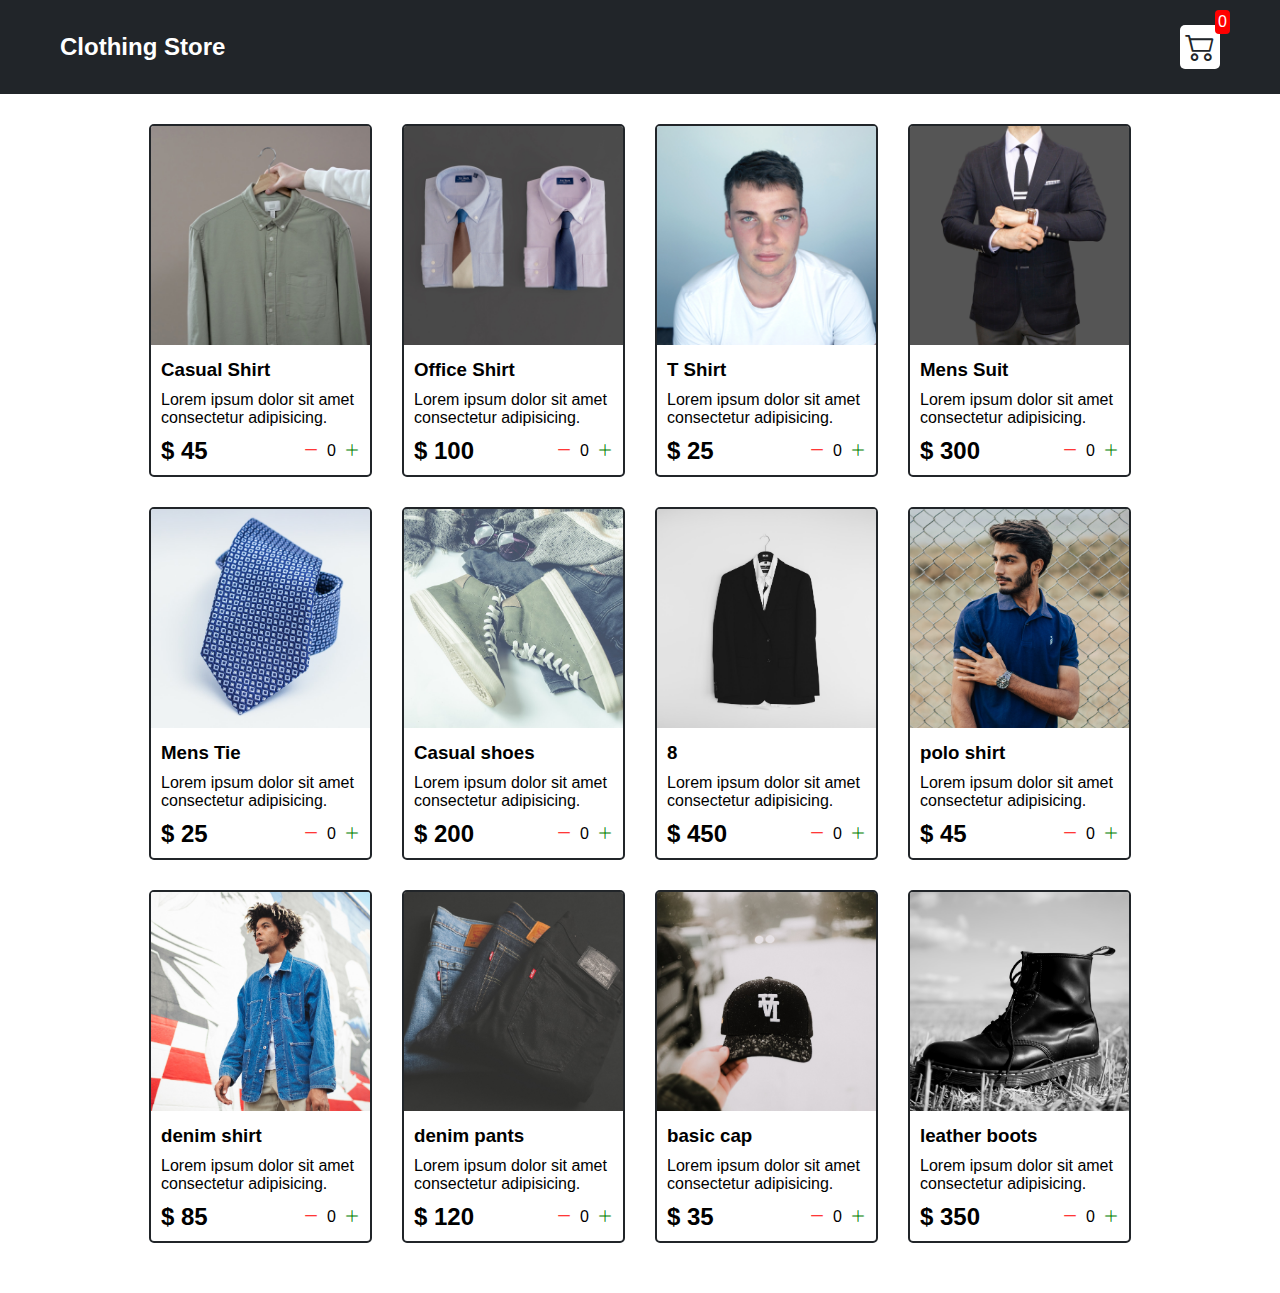
<file: index.html>
<!DOCTYPE html>
<html lang="en">
<head>
    <meta charset="UTF-8">
    <meta http-equiv="X-UA-Compatible" content="IE=edge">
    <meta name="viewport" content="width=device-width, initial-scale=1.0">
    <title>Clothing store</title>
    <link rel="stylesheet" href="./src//style.css">
    <link rel="stylesheet" href="https://cdn.jsdelivr.net/npm/bootstrap-icons@1.10.2/font/bootstrap-icons.css">
</head>
<body>

    <!-- navbar -->
    <div class="navbar">

        <a href="index.html"><h2>Clothing Store</h2></a>

        <a href="cart.html">
            <div class="cart">
                <i class="bi bi-cart2"></i>
                <div id="cartAmount" class="cartAmount">0</div>
            </div>
        </a>
        
    </div>

    <!-- shop -->
    <div class="shop" id="shop">
          
    </div>

</body>
<script src="src/data.js"></script>
<script src="./src/main.js"></script>
</html>
</file>
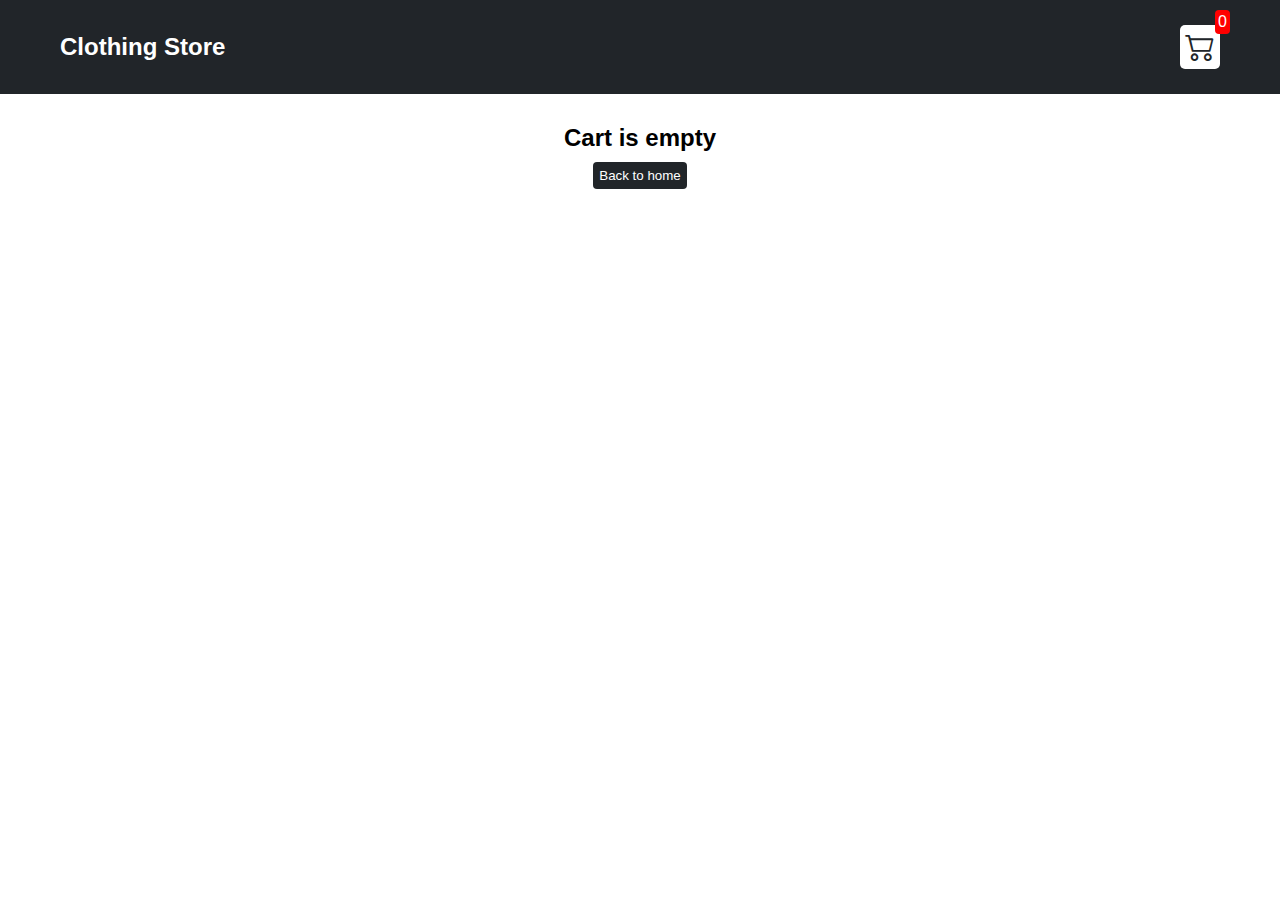
<file: cart.html>
<!DOCTYPE html>
<html lang="en">
<head>
    <meta charset="UTF-8">
    <meta http-equiv="X-UA-Compatible" content="IE=edge">
    <meta name="viewport" content="width=device-width, initial-scale=1.0">
    <title>Clothing store</title>
    <link rel="stylesheet" href="./src//style.css">
    <link rel="stylesheet" href="https://cdn.jsdelivr.net/npm/bootstrap-icons@1.10.2/font/bootstrap-icons.css">
</head>
<body>

    <div class="navbar">
        
        <a href="index.html"><h2>Clothing Store</h2></a>

        <a href="cart.html">
            <div class="cart">
                <i class="bi bi-cart2"></i>
                <div id="cartAmount" class="cartAmount">0</div>
            </div>
        </a>
        
    </div>
    
    <div id="label" class="text-center">

    </div>

    <div id="shopping-cart" class="shopping-cart">

    </div>

  



</body>
<script src="src/data.js"></script>
<script src="src/cart.js"></script>
</html>
</file>
<file: src/style.css>
*{
    margin: 0;
    padding: 0;
    box-sizing: border-box;
}

body{
    font-family: sans-serif;
}

i{
    cursor: pointer;
}
a{
    text-decoration: none;
    color: white;
}


/* navbar styles */

.navbar{
    background-color:#212529;
    color: white;
    padding: 25px 60px;  
    display: flex;
    align-items: center;
    justify-content: space-between;  
    margin-bottom: 30px;
}

.cart{
    position: relative;
    background-color: white;
    color: #212529;;
    font-size: 30px;
    padding: 5px;
    border-radius: 5px;
}

.cartAmount{
    position: absolute;
    top: -15px;
    right: -10px;
    font-size: 16px;
    background-color: red;
    color: white;
    padding: 3px;
    border-radius: 4px; 
}

/* shop item styles  */

.shop{
    display: grid;
    grid-template-columns: repeat(4,223px);
    gap: 30px;
    justify-content: center;
    margin-bottom: 50px;
}

@media (max-width:1000px){
    .shop{
        grid-template-columns: repeat(2,223px);
    }
}

@media (max-width:500px){
    .shop{
        grid-template-columns: repeat(1,223px);
    }
}


.item{
    border: 2px solid #212529;
    border-radius: 5px;
}
.item img{
    width: 100%;
    border-radius: 2px 2px 0 0 ;
}
.details{
    display: flex;
    flex-direction: column;
    padding: 10px;
    gap: 10px;
}

.price-quantity{
    display: flex;
    justify-content: space-between;
    align-items: center;
}
.buttons{
    display: flex;
    gap: 8px;
    font-size: 16px;
}
.bi-dash-lg{
    color: red;
}
.bi-plus-lg{
    color: green;
}


/* cart page */

.text-center{
    text-align: center;
    margin-bottom: 20px;
}

.homeBtn,
.checkout,
.removeAll{
    background-color: #212529;
    color: white;
    border: none;
    padding: 6px;
    border-radius: 4px;
    cursor: pointer;
    margin-top: 10px;
}

.checkout{
    background-color: green;
}
.removeAll{
    background-color: red;
}

.bi-x-lg{
    color: red;
    font-weight: bold;
}

.shopping-cart{
    display: grid;
    grid-template-columns: repeat(1,320px);
    justify-content: center;
    gap: 15px;
}

.cart-item{
    border: 2px solid black;
    border-radius: 5px;
    display: flex;
}
.title-price-x{
    width: 195px;
    display: flex;
    align-items: center;
    justify-content: space-between;

}
.title-price{
    display: flex;
    align-items: center;
    gap : 10px
}
.cart-item-price{
    background-color: #212529;
    color: white;
    border-radius: 4px;
    padding: 3px 6px;
}
</file>
